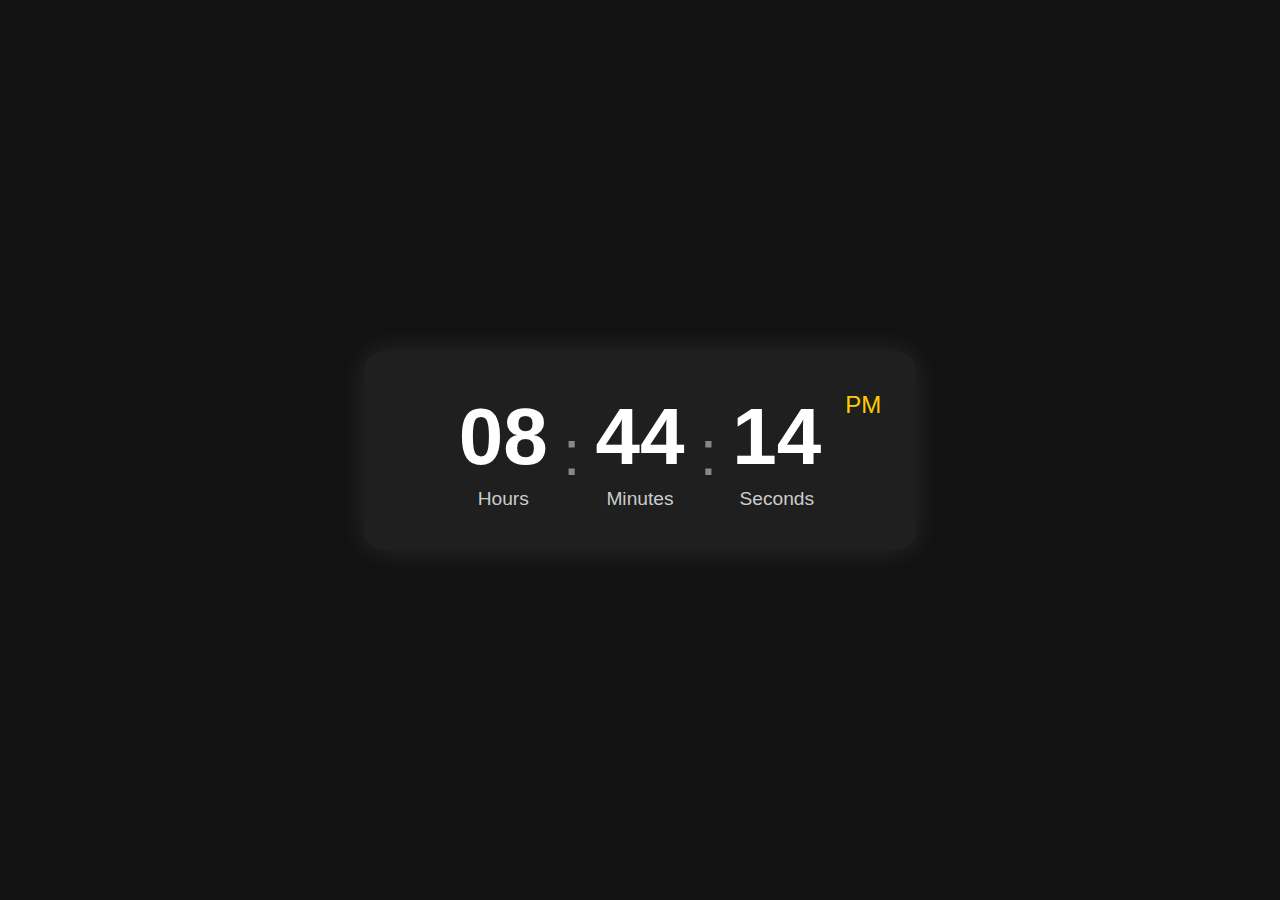
<file: Tugas Daring 24 jam digital/index.html>
<!DOCTYPE html>
<html lang="en">
<head>
  <meta charset="UTF-8" />
  <meta name="viewport" content="width=device-width, initial-scale=1.0"/>
  <title>Jam Digital</title>
  <link rel="stylesheet" href="style.css" />
</head>
<body>
  <div class="clock-container">
    <div class="clock">
      <div class="time-block">
        <div id="hours" class="time">00</div>
        <div class="label">Hours</div>
      </div>
      <span class="separator">:</span>
      <div class="time-block">
        <div id="minutes" class="time">00</div>
        <div class="label">Minutes</div>
      </div>
      <span class="separator">:</span>
      <div class="time-block">
        <div id="seconds" class="time">00</div>
        <div class="label">Seconds</div>
      </div>
      <div id="ampm" class="ampm">AM</div>
    </div>
  </div>

  <script type="text/javascript">
    function updateClock() {
      const now = new Date();
      let hours = now.getHours();
      const minutes = now.getMinutes().toString().padStart(2, '0');
      const seconds = now.getSeconds().toString().padStart(2, '0');
      const ampm = hours >= 12 ? 'PM' : 'AM';

      hours = hours % 12;
      hours = hours ? hours : 12; // Jam 0 jadi 12
      const formattedHours = hours.toString().padStart(2, '0');

      document.getElementById('hours').textContent = formattedHours;
      document.getElementById('minutes').textContent = minutes;
      document.getElementById('seconds').textContent = seconds;
      document.getElementById('ampm').textContent = ampm;
    }

    setInterval(updateClock, 1000); 
    updateClock();
  </script>
</body>
</html>
</file>
<file: Tugas Daring 24 jam digital/style.css>
body {
    margin: 0;
    padding: 0;
    background: #121212;
    color: white;
    font-family: 'Segoe UI', Tahoma, Geneva, Verdana, sans-serif;
    display: flex;
    justify-content: center;
    align-items: center;
    height: 100vh;
  }
  
  .clock-container {
    background-color: #1f1f1f;
    padding: 40px 95px;
    border-radius: 20px;
    box-shadow: 0 0 30px rgba(255, 255, 255, 0.1);
  }
  
  .clock {
    display: flex;
    align-items: flex-end;
    gap: 15px;
    position: relative;
  }
  
  .time-block {
    text-align: center;
  }
  
  .time {
    font-size: 5rem;
    font-weight: bold;
  }
  
  .label {
    font-size: 1.2rem;
    color: #ccc;
    margin-top: 5px;
  }
  
  .separator {
    font-size: 4rem;
    margin-bottom: 20px;
    color: #888;
  }
  
  .ampm {
    position: absolute;
    top: 0;
    right: -60px;
    font-size: 1.5rem;
    color: #ffcc00;
  }
</file>
